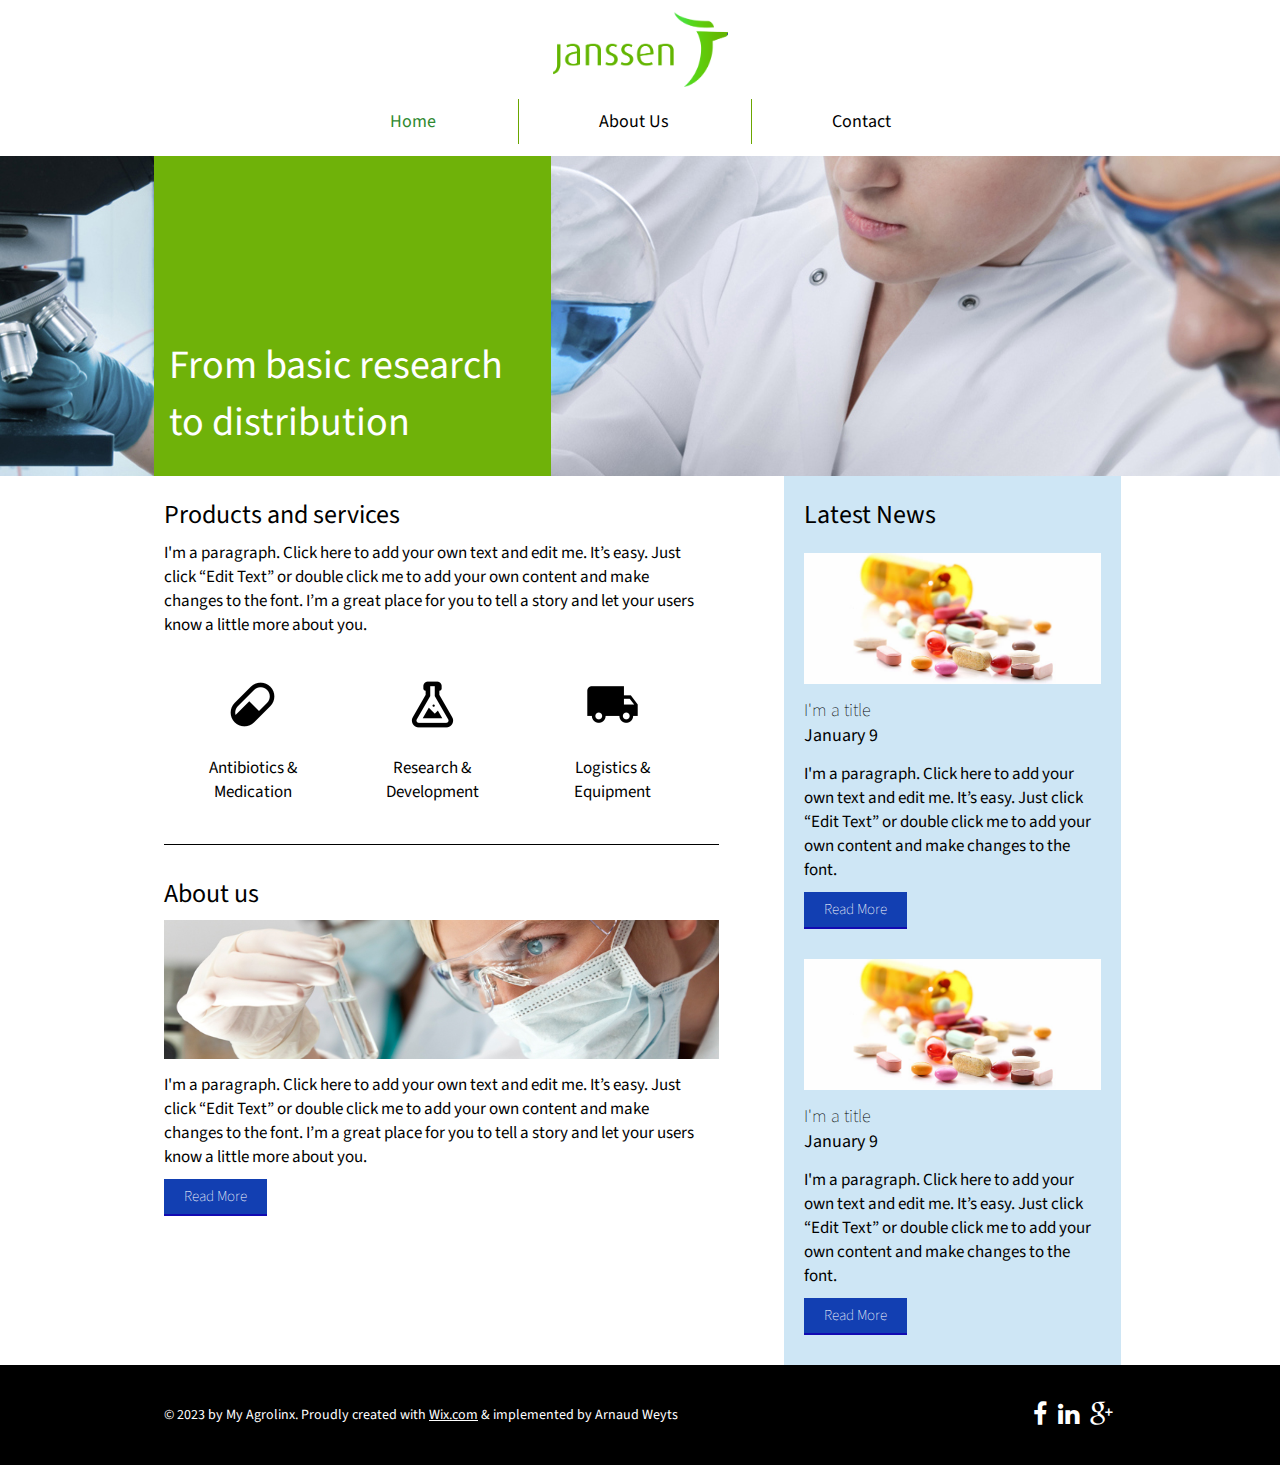
<file: index.html>
<!DOCTYPE html>
<!--    
	Homepage
	@author Arnaud Weyts <arnaud.weyts@student.odisee.be>
	@version 7-3-2015
-->
<html lang="en">
<head>
	<title> Home </title>
	<meta charset="utf-8" />
	<meta name="viewport" content="width=device-width, initial-scale=1.0" />
	<link href='https://fonts.googleapis.com/css?family=Source+Sans+Pro:400,700,300,900' rel='stylesheet' type='text/css'>
	<link rel="stylesheet" type="text/css" href="css/styles.css">
	<link rel="stylesheet" type="text/css" href="css/helper.css">
	<link rel="stylesheet" type="text/css" href="css/index.css">
	<link rel="stylesheet" type="text/css" href="css/font-awesome.min.css">
	<link rel="icon" type="image/png" sizes="32x32" href="favicon-32x32.png">
	<link rel="icon" type="image/png" sizes="96x96" href="favicon-96x96.png">
	<link rel="icon" type="image/png" sizes="16x16" href="favicon-16x16.png">
</head>
<body>
	<header>
		<h1><a href="index.html" class="ir">Janssens Pharmaceutica</a></h1>
		<nav>
			<h2 class="structural">Navigation</h2>
			<ul id="mainmenu">
				<li id="home"><a href="index.html">Home</a></li>
				<li id="about"><a href="about.html">About Us</a></li>
				<li id="contact"><a href="contact.html">Contact</a></li>
			</ul>
		</nav>
	</header>

	<section>
		<h2 class="structural">Banner</h2>
		<div class="banner">
			<div class="contentwrapper">
				<section id="slogan">
					<h2 class="structural">Slogan</h2>
					<p>
						From basic research to distribution
					</p>
				</section>
			</div>
		</div>
	</section>
	<div class="contentwrapper">
		<section id="leftcontent">
			<h2 class="structural">Main Content</h2>
			<article>
				<h1>Products and services</h1>
				<p>
					I'm a paragraph. Click here to add your own text and edit me. It’s easy. Just click “Edit Text” or double click me to add your own content and make changes to the font. I’m a great place for you to tell a story and let your users know a little more about you.
				</p>
				<ul>
					<li>
						<a href="#">
							<img alt="pill icon" src="img/pill.png">
							<p><span>Antibiotics &amp;</span> <span>Medication</span></p>
						</a>
					</li>
					<li>
						<a href="#">
							<img alt="beaker icon" src="img/beaker-outline.png">
							<p><span>Research &amp;</span> <span>Development</span></p>
						</a>
					</li>
					<li>
						<a href="#">
							<img alt="truck icon" src="img/truck.png">
							<p><span>Logistics &amp;</span> <span>Equipment</span></p>
						</a>
					</li>
				</ul>
			</article>
			<article class="clearfix">
				<h1>About us</h1>
				<img id="aboutimg" alt="scientist" src="img/scientist.jpg">
				<p>
					I'm a paragraph. Click here to add your own text and edit me. It’s easy. Just click “Edit Text” or double click me to add your own content and make changes to the font. I’m a great place for you to tell a story and let your users know a little more about you.
				</p>
				<a class="readmore" href="../about.html">Read More</a>
			</article>
		</section>

		<section id="rightcontent">
			<h2>Latest News</h2>
			<article>
				<img alt="pills picture" src="img/pills.jpg">
				<h1>I'm a title</h1>
				<p class="date">January 9</p>
				<p>
					I'm a paragraph. Click here to add your own text and edit me. It’s easy. Just click “Edit Text” or double click me to add your own content and make changes to the font.
				</p>
				<a class="readmore" href="#">Read More</a>
			</article>
			<article>
				<img alt="pills picture" src="img/pills.jpg">
				<h1>I'm a title</h1>
				<p class="date">January 9</p>
				<p>
					I'm a paragraph. Click here to add your own text and edit me. It’s easy. Just click “Edit Text” or double click me to add your own content and make changes to the font.
				</p>
				<a class="readmore" href="#">Read More</a>
			</article>
		</section>
	</div>
	<footer class="clearfix">
		<div class="contentwrapper">
			<p id="copyright">
				© 2023 by My Agrolinx. Proudly created with <a href="http://www.wix.com">Wix.com</a> &amp; implemented by Arnaud Weyts
			</p>
			<p id="icons">
				<a href="#"><i class="fa fa-facebook"></i></a>
				<a href=""><i class="fa fa-linkedin"></i></a>
				<a href=""><i class="fa fa-google-plus"></i></a>
			</p>
		</div>
	</footer>
</body>
</html>
</file>
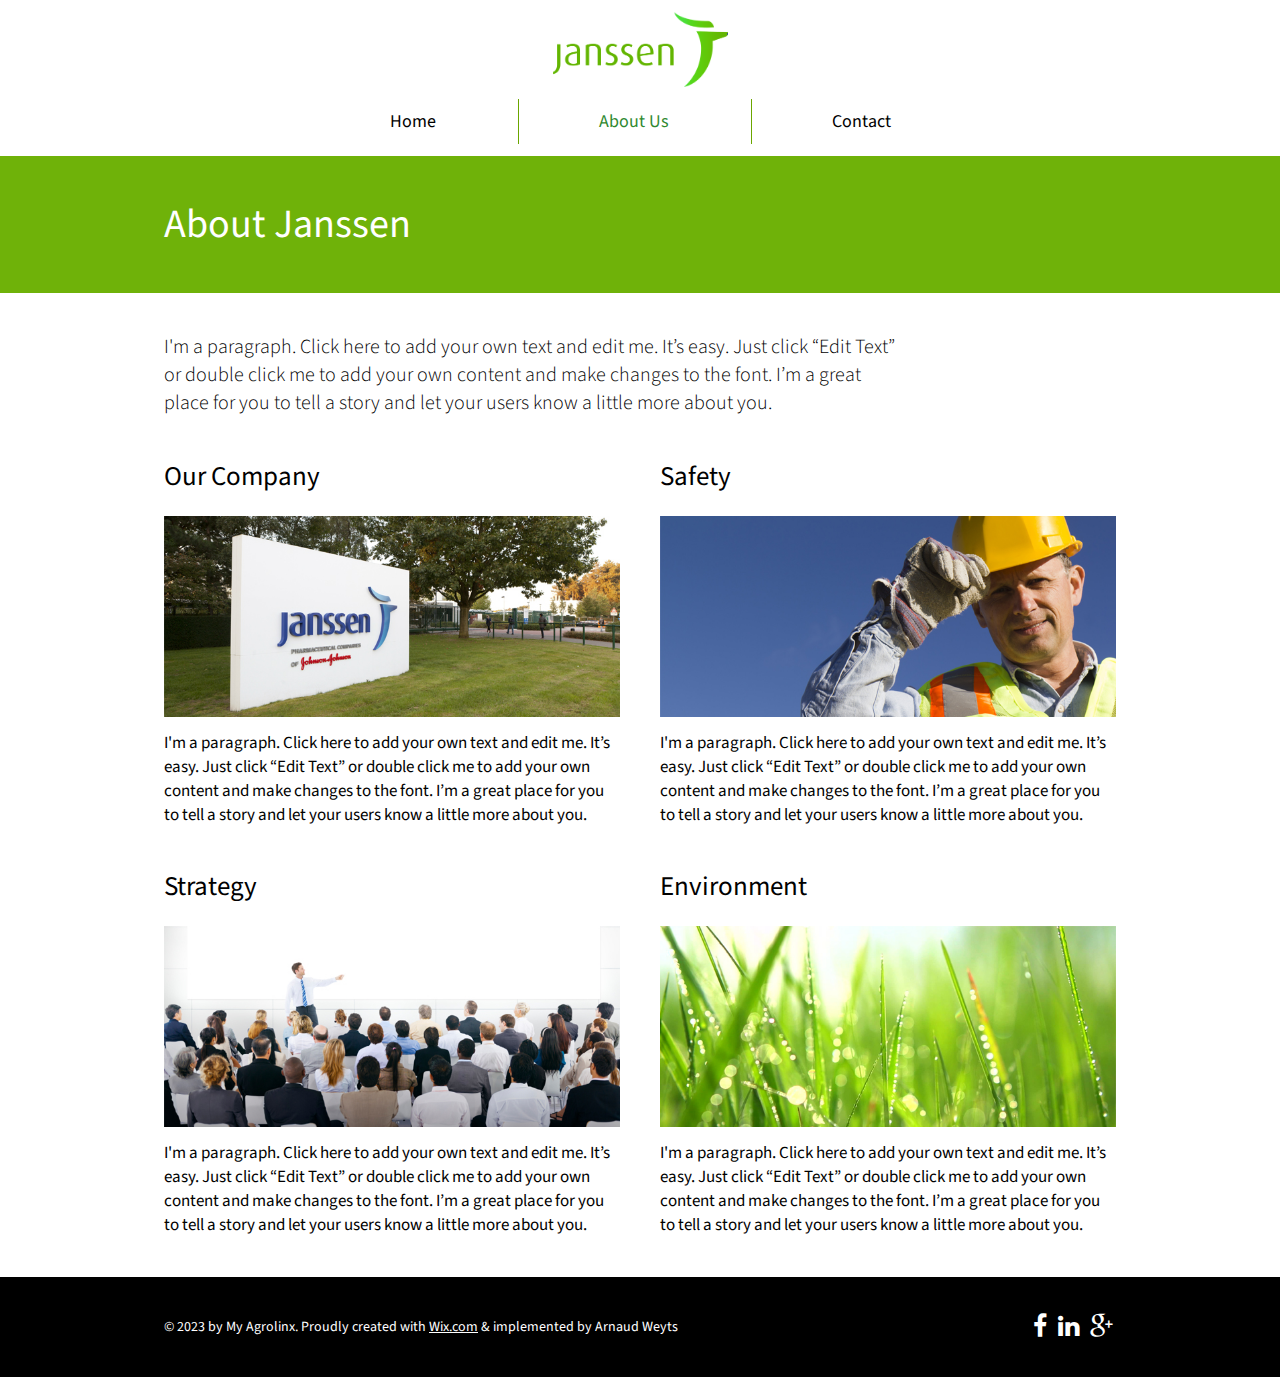
<file: about.html>
<!DOCTYPE html>
<!--    
	About Us
	@author Arnaud Weyts <arnaud.weyts@student.odisee.be>
	@version 3-25-2015
-->
<html lang="en">
<head>
	<title> About </title>
	<meta charset="utf-8" />
	<link href='https://fonts.googleapis.com/css?family=Source+Sans+Pro:400,700,300,900' rel='stylesheet' type='text/css'>
	<meta name="viewport" content="width=device-width, initial-scale=1.0">
	<link rel="stylesheet" type="text/css" href="css/styles.css">
	<link rel="stylesheet" type="text/css" href="css/helper.css">
	<link rel="stylesheet" type="text/css" href="css/about.css">
	<link rel="stylesheet" type="text/css" href="css/font-awesome.min.css">
</head>
<body>
	<header>
		<h1><a href="index.html" class="ir">Janssens Pharmaceutica</a></h1>
		<nav>
			<h2 class="structural">Navigation</h2>
			<ul id="mainmenu">
				<li id="home"><a href="index.html">Home</a></li>
				<li id="about"><a href="about.html">About Us</a></li>
				<li id="contact"><a href="contact.html">Contact</a></li>
			</ul>
		</nav>
	</header>
	<section>
		<h2 class="structural">Banner</h2>
		<div class="smallbanner">
			<div class="contentwrapper">
				<h2>About Janssen</h2>
			</div>
		</div>
	</section>
	<div class="contentwrapper">
		<section id="introduction">
			<h2 class="structural">Introduction</h2>
			<p>
				I'm a paragraph. Click here to add your own text and edit me. It’s easy. Just click “Edit Text” or double click me to add your own content and make changes to the font. I’m a great place for you to tell a story and let your users know a little more about you.
			</p>
		</section>
		<section class="column">
			<h2 class="structural">First Column</h2>
			<article>
				<h1>Our Company</h1>
				<img alt="Photo of company entrance" src="img/Janssen_front_entrance.jpg">
				<p>
					I'm a paragraph. Click here to add your own text and edit me. It’s easy. Just click “Edit Text” or double click me to add your own content and make changes to the font. I’m a great place for you to tell a story and let your users know a little more about you.
				</p>
			</article>
			<article>
				<h1>Strategy</h1>
				<img alt="Person presenting" src="img/presentation.jpg">
				<p>
					I'm a paragraph. Click here to add your own text and edit me. It’s easy. Just click “Edit Text” or double click me to add your own content and make changes to the font. I’m a great place for you to tell a story and let your users know a little more about you.
				</p>
			</article>
		</section>
		<section class="column">
			<h2 class="structural">Second Column</h2>
			<article>
				<h1>Safety</h1>
				<img alt="Construction worker" src="img/construction_worker.jpg">
				<p>
					I'm a paragraph. Click here to add your own text and edit me. It’s easy. Just click “Edit Text” or double click me to add your own content and make changes to the font. I’m a great place for you to tell a story and let your users know a little more about you.
				</p>
			</article>
			<article>
				<h1>Environment</h1>
				<img alt="Grass" src="img/grass.jpg">
				<p>
					I'm a paragraph. Click here to add your own text and edit me. It’s easy. Just click “Edit Text” or double click me to add your own content and make changes to the font. I’m a great place for you to tell a story and let your users know a little more about you.
				</p>
			</article>
		</section>
	</div>
	
	<footer class="clearfix">
		<div class="contentwrapper">
			<p id="copyright">
				© 2023 by My Agrolinx. Proudly created with <a href="http://www.wix.com">Wix.com</a> &amp; implemented by Arnaud Weyts
			</p>
			<p id="icons">
				<a href="#"><i class="fa fa-facebook"></i></a>
				<a href=""><i class="fa fa-linkedin"></i></a>
				<a href=""><i class="fa fa-google-plus"></i></a>
			</p>
		</div>
	</footer>
</body>
</html>
</file>
<file: css/styles.css>
/**
 *	General stylesheet for Webtechnieken project
 *	@author Arnaud Weyts <arnaud.weyts@student.odisee.be>
 *	@version 3-25-2015
 */

/**=====================================
*				GENERAL
======================================*/

html {
	font-size: 62.5%;
	font-family: 'Source Sans Pro', sans-serif;
}

* {
	margin: 0; /* wipe out browser differences for default values */
	padding: 0; /* wipe out browser differences for default values  */
	-webkit-box-sizing: border-box; /* use border-box box model everywhere */
	-moz-box-sizing: border-box;
	-ms-box-sizing: border-box;
	-o-box-sizing: border-box;
	box-sizing: border-box;
}

.contentwrapper {
	max-width: 99.2rem;
	margin: 0 auto;
}

.smallbanner {
	width: 100%;
	background-color: #6FB209;
	padding: 4rem 0;
}

.smallbanner div h2 {
	font-size: 4rem;
	font-weight: normal;
	color: #FFFFFF;
	margin: 0 2%;
}

/**=====================================
*				HEADER
======================================*/

header {
	width: 100%;
	margin-bottom: 1.2rem;
}

header h1 {
	padding: 1.2rem;
}

header h1 a {
	background-image: url("../img/headerlogo.png");
	width: 17.5rem;
	height: 7.5rem;
	background-repeat: no-repeat;
	margin: 0 auto;
}

#mainmenu {
	text-align: center;
}

#mainmenu li {
	display: inline-block;
	padding: 1rem 8rem;
	font-size: 1.8rem;
}

#mainmenu li:not(#home) {
	border-left: 1px solid #6BA600;
}

#mainmenu li a {
	text-decoration: none;
	color: #000000; 
	font-weight: 400;
	transition: ease-in-out 0.3s;
}

#mainmenu li a:hover {
	color: #A3DE3A;
}



/**=====================================
*				FOOTER
======================================*/

footer {
	clear: both;
	height: 10rem;
	background-color: #000000;
}

footer p {
	margin-left: 2rem;
	margin-right: 2rem;
	color: #FFFFFF;
	font-size: 1.4rem;
    line-height: 10rem;
    margin-top: -10rem;
}

footer p a {
	color: #FFFFFF;
}

p#icons {
	float: right;
	font-size: 2.5rem;
}

p#icons a i {
	margin: 0.3rem;
}

p#icons a {
	color: #FFFFFF;
	text-decoration: none;
}

/* ===========================================
   Mediaqueries
   =========================================== */

@media (max-width: 45em) {
	#mainmenu li {
		display: table;
		width: 90%;
		margin-left: auto;
		margin-right: auto;
	}

	#mainmenu li:not(#home) {
		border: none;
		border-top: 1px solid #6BA600;
	}

	footer div p {
		line-height: normal;
		margin-top: 0rem;
		text-align: center;
	}

	p#copyright {
		padding-top: 2rem;
	}

	p#icons {
		margin-top: 1rem;
		float: none;
	}
}

@media (max-width: 20em) {
	p#copyright {
		padding-top: 1rem;
	}
	p#icons {
		font-size: 1.5rem;
	}
	.smallbanner div h2 {
		font-size: 2.2rem;
	}
}
</file>
<file: css/helper.css>
/**
 * Generic styles
 *
 * @author      Rogier van der Linde <rogier.vanderlinde@kahosl.be>
 *
 */

/* ===========================================
	 Helpers & Starters
	 =========================================== */

.structural {
	position: absolute;
	left: -9999px;
}

.clearfix:after {
	content: "";
	display: table;
	clear: both;
}

.clearfix { 
	zoom: 1;
}

.ir {
	display: block;
	background-size: 100% 100%; 
	text-indent: 100%;
	white-space: nowrap;
	overflow: hidden;
}

ul.inline li {
	display: inline-block;
}

.structural {
	text-indent: 100%;
	overflow: hidden;
}
</file>
<file: css/index.css>
/**=====================================
*				GENERAL
======================================*/


/**=====================================
*				HEADER
======================================*/

#mainmenu #home a {
	color: #308930;
}

/**=====================================
*				CONTENT
======================================*/

.banner {
	width: 100%;
	height: 32rem;
	background-image: url(../img/group_of_scientists.jpg);
	background-repeat: no-repeat;
	background-position: center center;
	background-size: cover;

}

#slogan {
	height: 32rem;
	width: 40%;
	background-color: #6FB209;
	position: relative;
	margin-left: 1%;	
}

#slogan p {
	color: #FFFFFF;
	font-family: 'Source Sans Pro', sans-serif;
	font-size: 4rem;
	font-weight: normal;
	margin-left: 1.5rem;
	margin-right: 1.5rem;
	margin-bottom: 2.5rem;
	position: absolute;
	bottom: 0;
}

#leftcontent {
	width: 60%;
	float: left;
	margin-right: 3%;
}

#leftcontent article {
	margin: 2rem;
}

#leftcontent h1 {
	font-size: 2.6rem;
	font-weight: normal;
	margin-bottom: 0.8rem;
}

#leftcontent #aboutimg {
	width: 100%;
	margin-bottom: 1rem;
}

#leftcontent article ul {
	list-style: none;
	margin-top: 4rem;
	width: 100%;
}

#leftcontent article li {
	display: inline-block;
	text-align: center;
	width: 32%;
}

#leftcontent article li a p {
 	margin: 2rem;
}

#leftcontent article li a p span {
	display: block;
}

#leftcontent article li a img {
	max-width: 100%;
	height: auto;
}

#leftcontent article li a {
	text-decoration: none;
	color: #000000;
}

#leftcontent article:nth-of-type(2) {
	clear: both;
	border-top: solid #000000 1px;
	padding-top: 3rem;
}

#rightcontent {
	width: 34%;
	margin-left: 1.5%;
	float: left;
	background-color: #CEE6F5;
	margin-right: 1.5%;
}

#rightcontent article {
	margin: 2rem;
}

#rightcontent article img {
	width: 100%;
}

#rightcontent h2 {
	font-size: 2.6rem;
	margin-left: 2rem;
	margin-top: 2rem;
	font-weight: normal;
}

#rightcontent article h1 {
	font-size: 1.8rem;
	margin-top: 1rem;
	font-weight: lighter;
}

.date {
	font-size: 1.8rem;
	font-weight: normal;
	margin-bottom: 1.4rem;
}

#leftcontent article p {
	margin-right: 2rem;
}

article p {
	font-size: 1.7rem;
	font-weight: 400;
}

.readmore {
	text-decoration: none;
	color: #FFFFFF;
	margin: 1rem 0;
	background-color: rgba(18,63,178,1);
	padding: 0.7rem 2rem;
	font-size: 1.5rem;
	display: inline-block;
	border-bottom: 2px rgba(18,10,178,1) solid;
	transition: ease-in-out 0.5s;
	font-weight: lighter;
}

.readmore:hover {
	background-color: rgba(18,63,178,0.3);
	border-bottom: 2px rgba(18,10,178,0.3) solid;
}

/* =====================================
*  			MEDIAQUERIES
===================================== */

@media (max-width: 45em) {
	.banner {
		height: 20rem;
	}

	#slogan {
		height: 20rem;
		margin-left: 2%;
	}

	#slogan p {
		font-size: 3rem;
	}

	#leftcontent {
		float: none;
		width: 100%;
	}

	#leftcontent article li a img {
		width: 30%;
		height: auto;
	}

	#rightcontent {
		float: none;
		width: 90%;
		margin: 0 auto;
		padding-top: 1rem;
		padding-bottom: 1rem;
	}
}

@media (max-width: 30em) {
	#slogan p {
		font-size: 2.5rem;
	}
}

@media (max-width: 25em) {
	#slogan p {
		font-size: 2rem;
	}
}

@media (max-width: 20em) {
	#slogan p {
		font-size: 1.5rem;
		margin-left: 1rem;
	}
	
	#leftcontent article li a p {
 		font-size: 1rem;
 		margin-left: 1rem;
	}
}
</file>
<file: css/about.css>
/**=====================================
*				HEADER
======================================*/

#mainmenu #about a {
	color: #308930;
}


/**=====================================
*				CONTENT
======================================*/

#introduction {
	font-size: 2rem;
	font-weight: 300;
	width: 75%;
	margin-top: 4rem;
	margin-left: 2rem;
	margin-right: 2rem;
}

.column {
	width: 50%;
	float: left;
}

article {
	margin: 4rem 2rem;
}

article h1 {
	font-size: 2.7rem;
	font-weight: normal;
	margin-bottom: 2rem;
}

article img {
	width: 100%;
	margin-bottom: 1rem;
}

article p {
	font-size: 1.7rem;
	font-weight: 400;
}

/* =====================================
*  			MEDIAQUERIES
===================================== */

@media (max-width: 35em) {
	.column {
		float: none;
		width: 100%;
	}
}

@media (max-width: 25em) {
	.smallbanner div h2 {
		font-size: 3rem;
	}
	#introduction {
		font-size: 1.7rem;
	}
	article h1 {
		font-size: 2.1rem;
	}
	article p {
		font-size: 1.5rem;
	}
}
</file>
